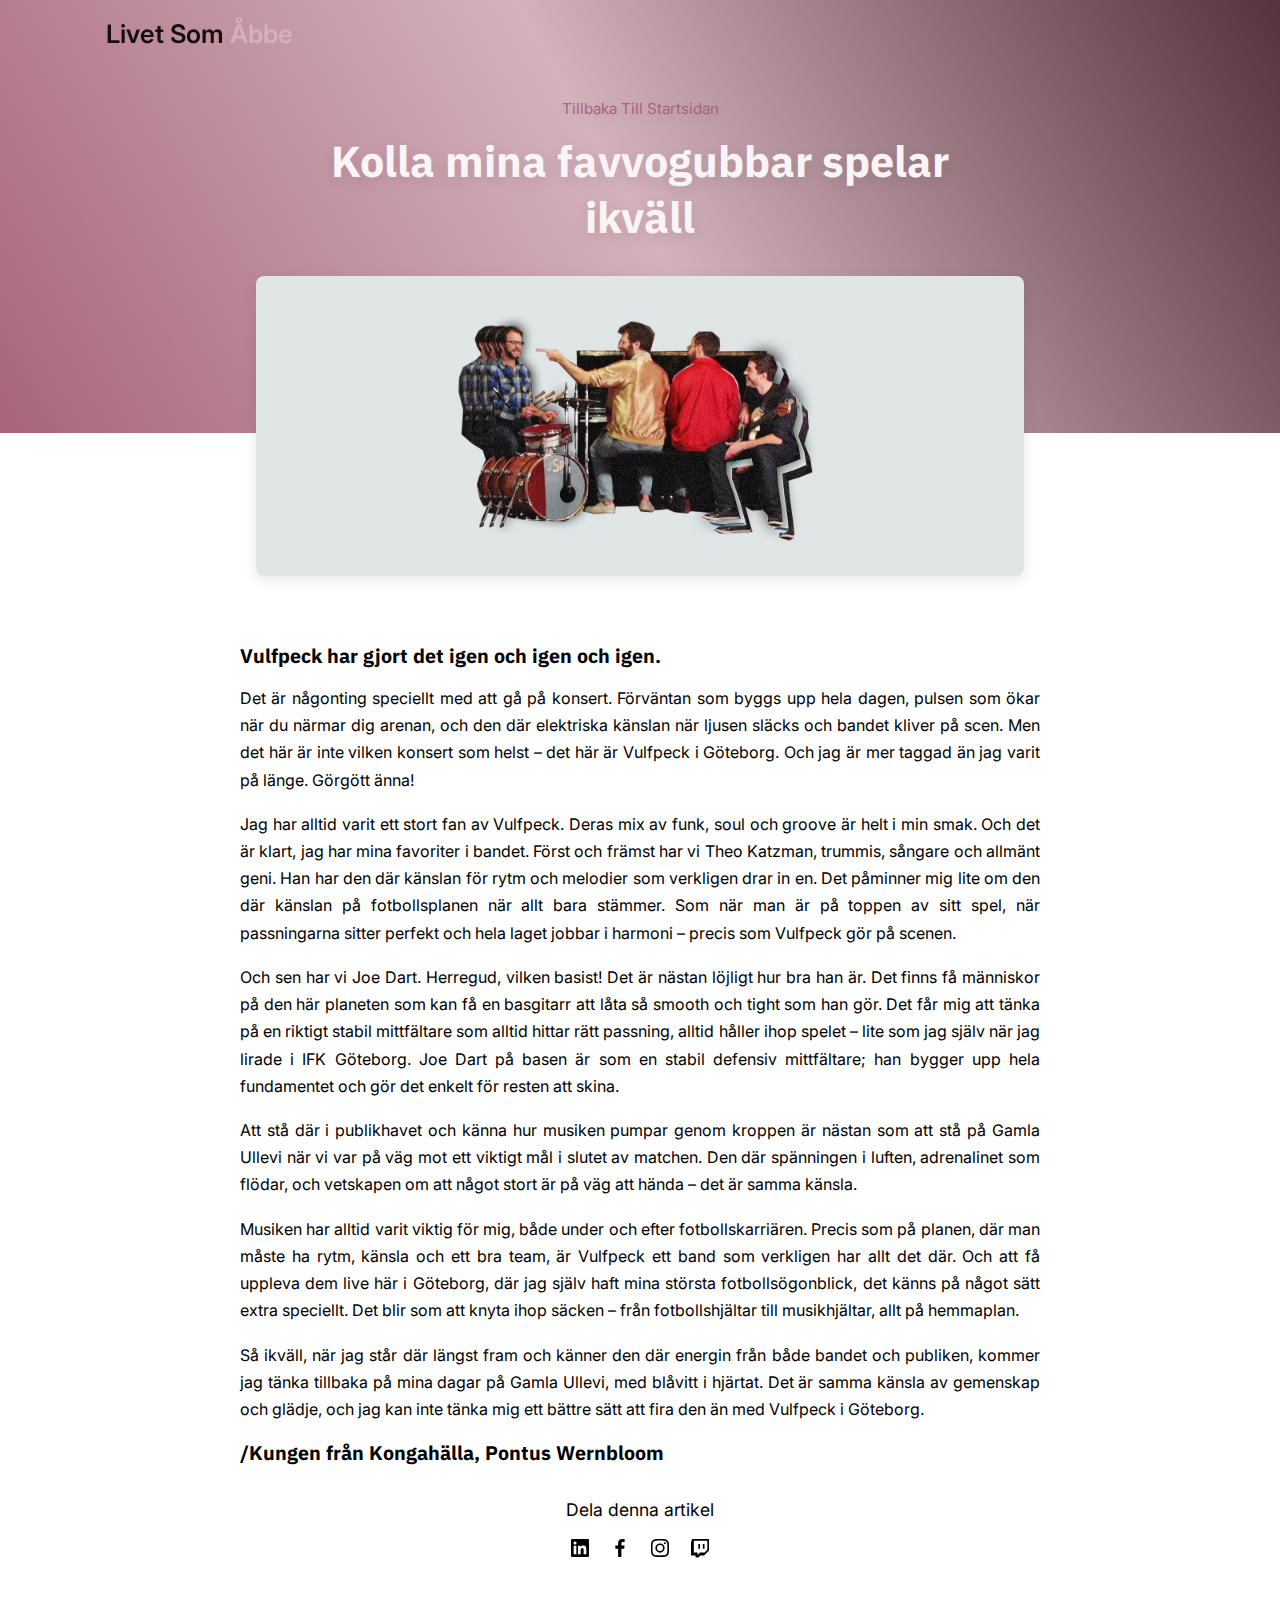
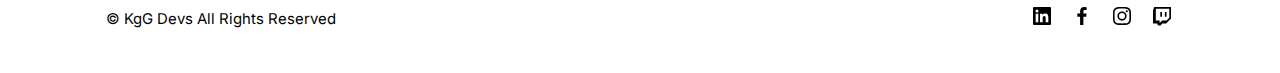
<file: posts/post1.html>
<!DOCTYPE html>
<html>
  <head>
    <title>Vulfpeck har gjort det igen och igen och igen.</title>
    <link rel="stylesheet" href="/css/styles.css" />
    <link rel="preconnect" href="https://fonts.googleapis.com" />
    <link rel="preconnect" href="https://fonts.gstatic.com" crossorigin />
    <link
      href="https://fonts.googleapis.com/css2?family=Inter:ital,opsz,wght@0,14..32,100..900;1,14..32,100..900&display=swap"
      rel="stylesheet"
    />
  </head>
  <body>
    <header>
      <!-- Navigering -->
      <div class="nav container">
        <!-- Logga  -->
        <a href="/index.html" class="logo">Livet Som <span>Åbbe</span></a>
      </div>
    </header>

    <!-- Inläggets innehåll -->
    <section class="post-header">
      <div class="header-content post-container">
        <!-- Tillbaka till startsidan-->
        <a href="/index.html" class="back-home">Tillbaka Till Startsidan</a>
        <!--Titel-->
        <h2 class="header-title">Kolla mina favvogubbar spelar ikväll</h2>
        <!-- inläggets bild -->
        <img src="/Images/Vulfpeck.jpg" alt="Vulfpeck" class="header-img" />
      </div>
    </section>

    <!-- Inlägg -->
    <section class="post-content post-container">
      <h2 class="sub-heading">
        Vulfpeck har gjort det igen och igen och igen.
      </h2>
      <p class="post-text">
        Det är någonting speciellt med att gå på konsert. Förväntan som byggs
        upp hela dagen, pulsen som ökar när du närmar dig arenan, och den där
        elektriska känslan när ljusen släcks och bandet kliver på scen. Men det
        här är inte vilken konsert som helst – det här är Vulfpeck i Göteborg.
        Och jag är mer taggad än jag varit på länge. Görgött änna!
      </p>
      <p class="post-text">
        Jag har alltid varit ett stort fan av Vulfpeck. Deras mix av funk, soul
        och groove är helt i min smak. Och det är klart, jag har mina favoriter
        i bandet. Först och främst har vi Theo Katzman, trummis, sångare och
        allmänt geni. Han har den där känslan för rytm och melodier som
        verkligen drar in en. Det påminner mig lite om den där känslan på
        fotbollsplanen när allt bara stämmer. Som när man är på toppen av sitt
        spel, när passningarna sitter perfekt och hela laget jobbar i harmoni –
        precis som Vulfpeck gör på scenen.
      </p>
      <p class="post-text">
        Och sen har vi Joe Dart. Herregud, vilken basist! Det är nästan löjligt
        hur bra han är. Det finns få människor på den här planeten som kan få en
        basgitarr att låta så smooth och tight som han gör. Det får mig att
        tänka på en riktigt stabil mittfältare som alltid hittar rätt passning,
        alltid håller ihop spelet – lite som jag själv när jag lirade i IFK
        Göteborg. Joe Dart på basen är som en stabil defensiv mittfältare; han
        bygger upp hela fundamentet och gör det enkelt för resten att skina.
      </p>
      <p class="post-text">
        Att stå där i publikhavet och känna hur musiken pumpar genom kroppen är
        nästan som att stå på Gamla Ullevi när vi var på väg mot ett viktigt mål
        i slutet av matchen. Den där spänningen i luften, adrenalinet som
        flödar, och vetskapen om att något stort är på väg att hända – det är
        samma känsla.
      </p>
      <p class="post-text">
        Musiken har alltid varit viktig för mig, både under och efter
        fotbollskarriären. Precis som på planen, där man måste ha rytm, känsla
        och ett bra team, är Vulfpeck ett band som verkligen har allt det där.
        Och att få uppleva dem live här i Göteborg, där jag själv haft mina
        största fotbollsögonblick, det känns på något sätt extra speciellt. Det
        blir som att knyta ihop säcken – från fotbollshjältar till musikhjältar,
        allt på hemmaplan.
      </p>
      <p class="post-text">
        Så ikväll, när jag står där längst fram och känner den där energin från
        både bandet och publiken, kommer jag tänka tillbaka på mina dagar på
        Gamla Ullevi, med blåvitt i hjärtat. Det är samma känsla av gemenskap
        och glädje, och jag kan inte tänka mig ett bättre sätt att fira den än
        med Vulfpeck i Göteborg.
      </p>
      <h2 class="sub-heading">/Kungen från Kongahälla, Pontus Wernbloom</h2>
    </section>
    <!-- Dela   -->
    <div class="share post-container">
      <span class="share-title">Dela denna artikel</span>
      <div class="social">
        <a href="https://www.linkedin.com/in/jonathan-%C3%A5berg-a81513211/"
          ><i class="box"
            ><img src="/Images/Ikoner/bxl-linkedin-square.svg" alt="LinkedIn"
          /></i>
        </a>
        <a href="#">
          <i class="box"
            ><img src="/Images/Ikoner/bxl-facebook.svg" alt="Facebook"
          /></i>
        </a>
        <a href="#">
          <i class="box"
            ><img src="/Images/Ikoner/bxl-instagram.svg" alt="Instagram"
          /></i>
        </a>
        <a href="https://twitch.tv/jonthe1997">
          <i class="box"
            ><img src="/Images/Ikoner/bxl-twitch.svg" alt="Twitch"
          /></i>
        </a>
      </div>
    </div>
    <!-- Footer -->
    <div class="footer container">
      <p>&#169; KgG Devs All Rights Reserved</p>
      <div class="social">
        <a href="https://www.linkedin.com/in/jonathan-%C3%A5berg-a81513211/"
          ><i class="box"
            ><img src="/Images/Ikoner/bxl-linkedin-square.svg" alt="LinkedIn"
          /></i>
        </a>
        <a href="#">
          <i class="box"
            ><img src="/Images/Ikoner/bxl-facebook.svg" alt="Facebook"
          /></i>
        </a>
        <a href="#">
          <i class="box"
            ><img src="/Images/Ikoner/bxl-instagram.svg" alt="Instagram"
          /></i>
        </a>
        <a href="https://twitch.tv/jonthe1997">
          <i class="box"
            ><img src="/Images/Ikoner/bxl-twitch.svg" alt="Twitch"
          /></i>
        </a>
      </div>
    </div>

    <script src="/javascript/main.js"></script>
  </body>
</html>
</file>
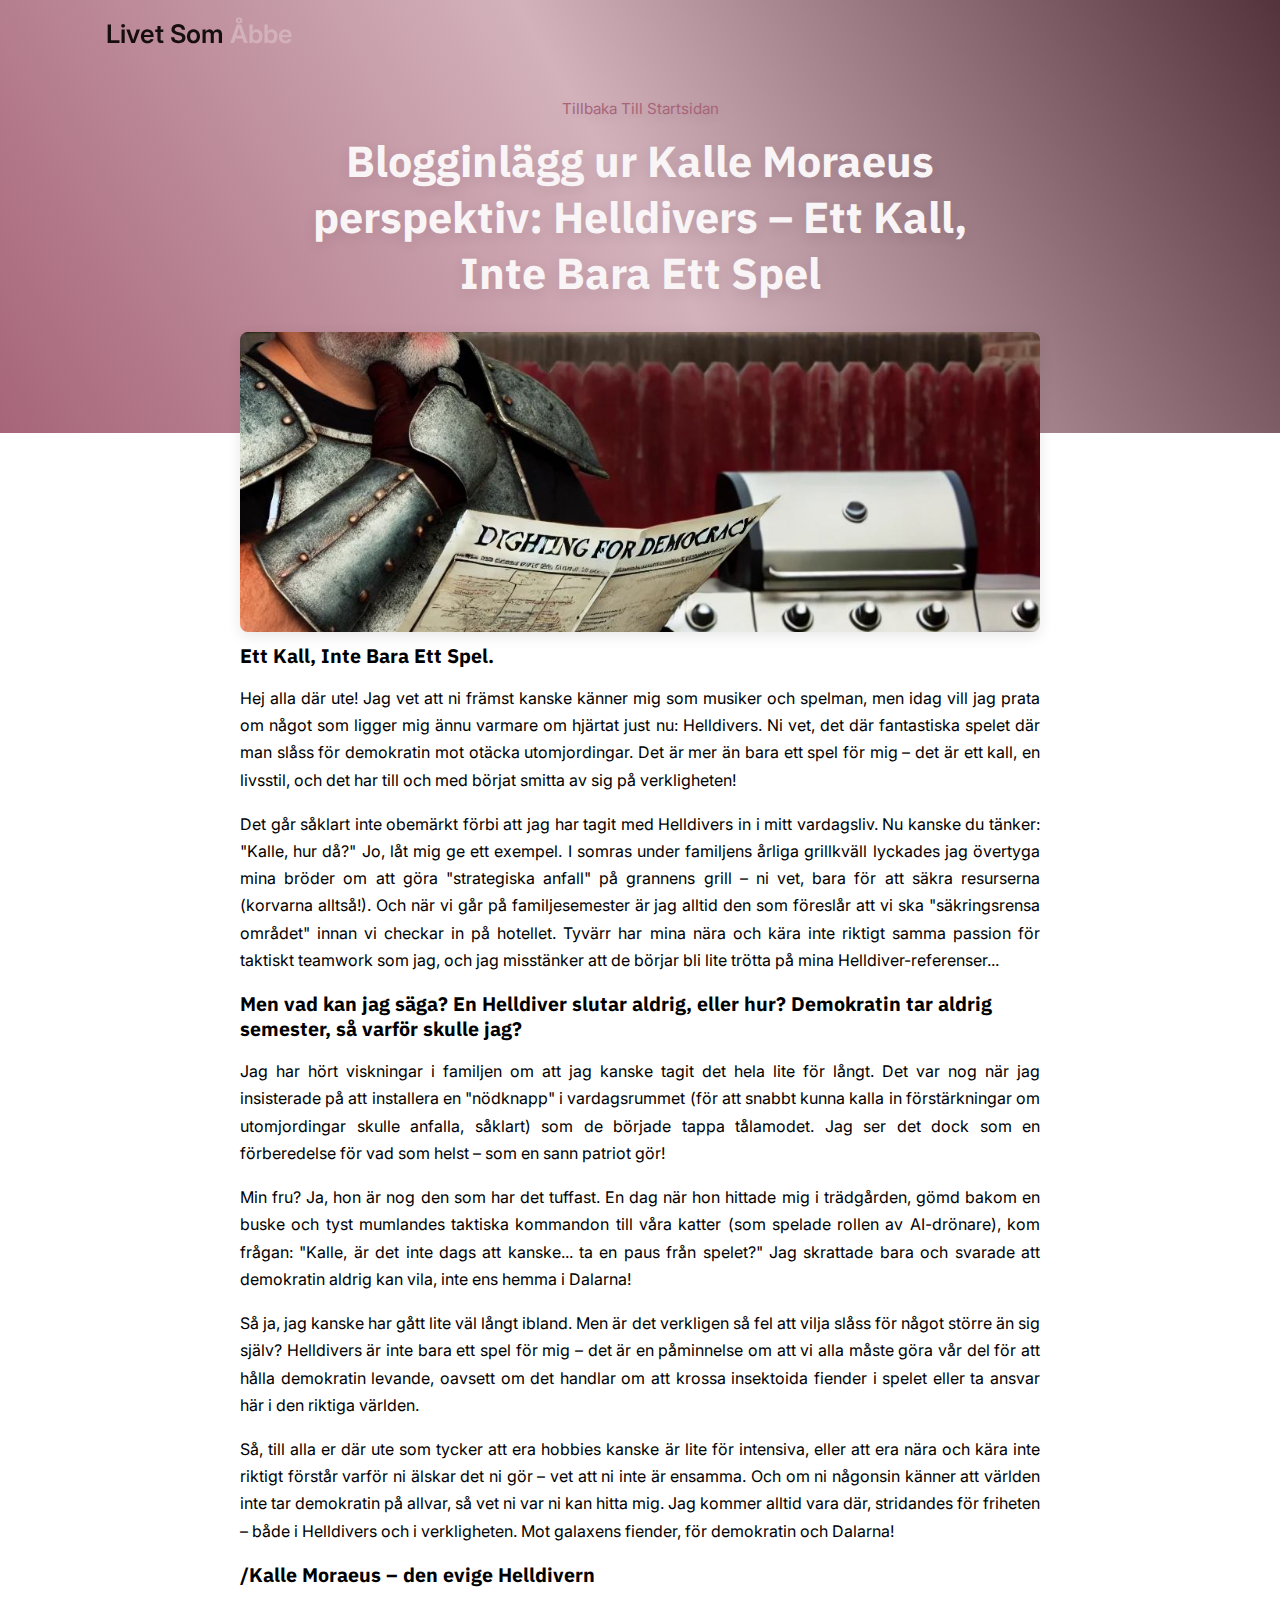
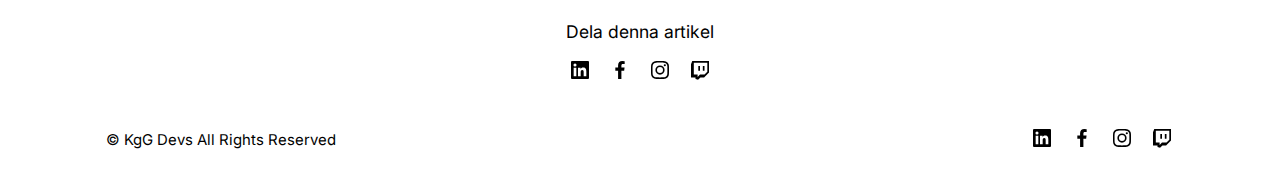
<file: posts/post2.html>
<!DOCTYPE html>
<html>
  <head>
    <title>Helldivers – Ett Kall, Inte Bara Ett Spel</title>
    <link rel="stylesheet" href="/css/styles.css" />
    <link rel="preconnect" href="https://fonts.googleapis.com" />
    <link rel="preconnect" href="https://fonts.gstatic.com" crossorigin />
    <link
      href="https://fonts.googleapis.com/css2?family=Inter:ital,opsz,wght@0,14..32,100..900;1,14..32,100..900&display=swap"
      rel="stylesheet"
    />
  </head>
  <body>
    <header>
      <!-- Navigering -->
      <div class="nav container">
        <!-- Logga  -->
        <a href="/index.html" class="logo">Livet Som <span>Åbbe</span></a>
      </div>
    </header>

    <!-- Inläggets innehåll -->
    <section class="post-header">
      <div class="header-content post-container">
        <!-- Tillbaka till startsidan-->
        <a href="/index.html" class="back-home">Tillbaka Till Startsidan</a>
        <!--Titel-->
        <h2 class="header-title">
          Blogginlägg ur Kalle Moraeus perspektiv: Helldivers – Ett Kall, Inte
          Bara Ett Spel
        </h2>
        <!-- inläggets bild -->
        <img
          src="/Images/Kalle_moraeus_grill.jpg"
          alt="Kalle Moraeus"
          class="header-img"
        />
      </div>
    </section>

    <!-- Inlägg -->
    <section class="post-content post-container">
      <h2 class="sub-heading">Ett Kall, Inte Bara Ett Spel.</h2>
      <p class="post-text">
        Hej alla där ute! Jag vet att ni främst kanske känner mig som musiker
        och spelman, men idag vill jag prata om något som ligger mig ännu
        varmare om hjärtat just nu: Helldivers. Ni vet, det där fantastiska
        spelet där man slåss för demokratin mot otäcka utomjordingar. Det är mer
        än bara ett spel för mig – det är ett kall, en livsstil, och det har
        till och med börjat smitta av sig på verkligheten!
      </p>
      <p class="post-text">
        Det går såklart inte obemärkt förbi att jag har tagit med Helldivers in
        i mitt vardagsliv. Nu kanske du tänker: "Kalle, hur då?" Jo, låt mig ge
        ett exempel. I somras under familjens årliga grillkväll lyckades jag
        övertyga mina bröder om att göra "strategiska anfall" på grannens grill
        – ni vet, bara för att säkra resurserna (korvarna alltså!). Och när vi
        går på familjesemester är jag alltid den som föreslår att vi ska
        "säkringsrensa området" innan vi checkar in på hotellet. Tyvärr har mina
        nära och kära inte riktigt samma passion för taktiskt teamwork som jag,
        och jag misstänker att de börjar bli lite trötta på mina
        Helldiver-referenser...
      </p>
      <h2 class="sub-heading">
        Men vad kan jag säga? En Helldiver slutar aldrig, eller hur? Demokratin
        tar aldrig semester, så varför skulle jag?
      </h2>
      <p class="post-text">
        Jag har hört viskningar i familjen om att jag kanske tagit det hela lite
        för långt. Det var nog när jag insisterade på att installera en
        "nödknapp" i vardagsrummet (för att snabbt kunna kalla in förstärkningar
        om utomjordingar skulle anfalla, såklart) som de började tappa
        tålamodet. Jag ser det dock som en förberedelse för vad som helst – som
        en sann patriot gör!
      </p>
      <p class="post-text">
        Min fru? Ja, hon är nog den som har det tuffast. En dag när hon hittade
        mig i trädgården, gömd bakom en buske och tyst mumlandes taktiska
        kommandon till våra katter (som spelade rollen av AI-drönare), kom
        frågan: "Kalle, är det inte dags att kanske... ta en paus från spelet?"
        Jag skrattade bara och svarade att demokratin aldrig kan vila, inte ens
        hemma i Dalarna!
      </p>
      <p class="post-text">
        Så ja, jag kanske har gått lite väl långt ibland. Men är det verkligen
        så fel att vilja slåss för något större än sig själv? Helldivers är inte
        bara ett spel för mig – det är en påminnelse om att vi alla måste göra
        vår del för att hålla demokratin levande, oavsett om det handlar om att
        krossa insektoida fiender i spelet eller ta ansvar här i den riktiga
        världen.
      </p>
      <p class="post-text">
        Så, till alla er där ute som tycker att era hobbies kanske är lite för
        intensiva, eller att era nära och kära inte riktigt förstår varför ni
        älskar det ni gör – vet att ni inte är ensamma. Och om ni någonsin
        känner att världen inte tar demokratin på allvar, så vet ni var ni kan
        hitta mig. Jag kommer alltid vara där, stridandes för friheten – både i
        Helldivers och i verkligheten. Mot galaxens fiender, för demokratin och
        Dalarna!
      </p>
      <h2 class="sub-heading">/Kalle Moraeus – den evige Helldivern</h2>
    </section>
    <!-- Dela   -->
    <div class="share post-container">
      <span class="share-title">Dela denna artikel</span>
      <div class="social">
        <a href="https://www.linkedin.com/in/jonathan-%C3%A5berg-a81513211/"
          ><i class="box"
            ><img src="/Images/Ikoner/bxl-linkedin-square.svg" alt="LinkedIn"
          /></i>
        </a>
        <a href="#">
          <i class="box"
            ><img src="/Images/Ikoner/bxl-facebook.svg" alt="Facebook"
          /></i>
        </a>
        <a href="#">
          <i class="box"
            ><img src="/Images/Ikoner/bxl-instagram.svg" alt="Instagram"
          /></i>
        </a>
        <a href="https://twitch.tv/jonthe1997">
          <i class="box"
            ><img src="/Images/Ikoner/bxl-twitch.svg" alt="Twitch"
          /></i>
        </a>
      </div>
    </div>
    <!-- Footer -->
    <div class="footer container">
      <p>&#169; KgG Devs All Rights Reserved</p>
      <div class="social">
        <a href="https://www.linkedin.com/in/jonathan-%C3%A5berg-a81513211/"
          ><i class="box"
            ><img src="/Images/Ikoner/bxl-linkedin-square.svg" alt="LinkedIn"
          /></i>
        </a>
        <a href="#">
          <i class="box"
            ><img src="/Images/Ikoner/bxl-facebook.svg" alt="Facebook"
          /></i>
        </a>
        <a href="#">
          <i class="box"
            ><img src="/Images/Ikoner/bxl-instagram.svg" alt="Instagram"
          /></i>
        </a>
        <a href="https://twitch.tv/jonthe1997">
          <i class="box"
            ><img src="/Images/Ikoner/bxl-twitch.svg" alt="Twitch"
          /></i>
        </a>
      </div>
    </div>

    <script src="/javascript/main.js"></script>
  </body>
</html>
</file>
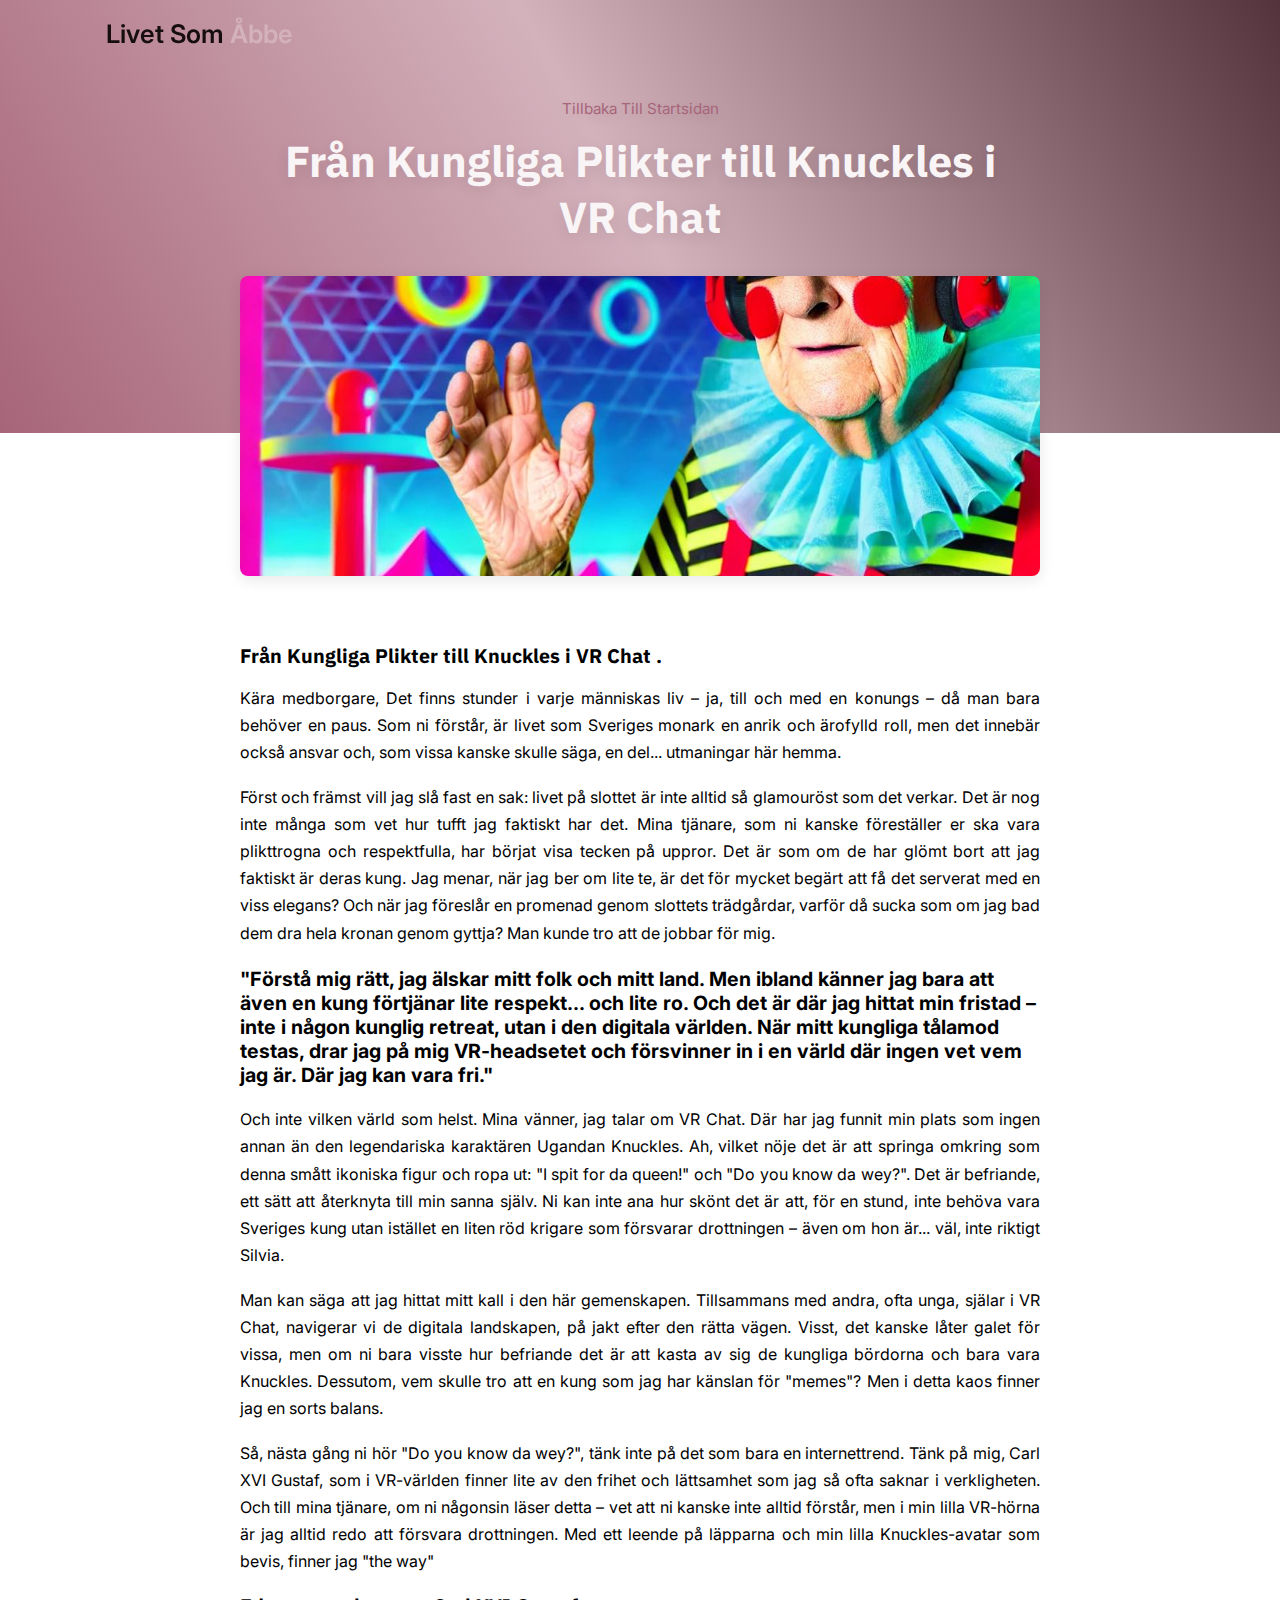
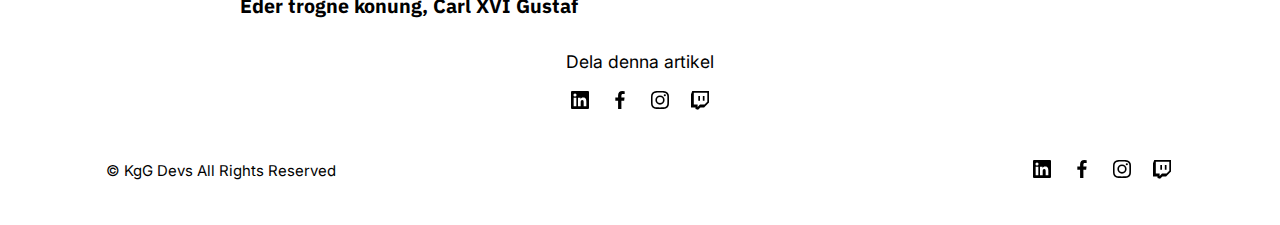
<file: posts/post3.html>
<!DOCTYPE html>
<html>
  <head>
    <title>Från Kungliga Plikter till Knuckles i VR Chat</title>
    <link rel="stylesheet" href="/css/styles.css" />
    <link rel="preconnect" href="https://fonts.googleapis.com" />
    <link rel="preconnect" href="https://fonts.gstatic.com" crossorigin />
    <link
      href="https://fonts.googleapis.com/css2?family=Inter:ital,opsz,wght@0,14..32,100..900;1,14..32,100..900&display=swap"
      rel="stylesheet"
    />
  </head>
  <body>
    <header>
      <!-- Navigering -->
      <div class="nav container">
        <!-- Logga  -->
        <a href="/index.html" class="logo">Livet Som <span>Åbbe</span></a>
      </div>
    </header>

    <!-- Inläggets innehåll -->
    <section class="post-header">
      <div class="header-content post-container">
        <!-- Tillbaka till startsidan-->
        <a href="/index.html" class="back-home">Tillbaka Till Startsidan</a>
        <!--Titel-->
        <h2 class="header-title">
          Från Kungliga Plikter till Knuckles i VR Chat
        </h2>
        <!-- inläggets bild -->
        <img src="/Images/kungen.jpg" alt="Vulfpeck" class="header-img" />
      </div>
    </section>

    <!-- Inlägg -->
    <section class="post-content post-container">
      <h2 class="sub-heading">
        Från Kungliga Plikter till Knuckles i VR Chat .
      </h2>
      <p class="post-text">
        Kära medborgare, Det finns stunder i varje människas liv – ja, till och
        med en konungs – då man bara behöver en paus. Som ni förstår, är livet
        som Sveriges monark en anrik och ärofylld roll, men det innebär också
        ansvar och, som vissa kanske skulle säga, en del... utmaningar här
        hemma.
      </p>
      <p class="post-text">
        Först och främst vill jag slå fast en sak: livet på slottet är inte
        alltid så glamouröst som det verkar. Det är nog inte många som vet hur
        tufft jag faktiskt har det. Mina tjänare, som ni kanske föreställer er
        ska vara plikttrogna och respektfulla, har börjat visa tecken på uppror.
        Det är som om de har glömt bort att jag faktiskt är deras kung. Jag
        menar, när jag ber om lite te, är det för mycket begärt att få det
        serverat med en viss elegans? Och när jag föreslår en promenad genom
        slottets trädgårdar, varför då sucka som om jag bad dem dra hela kronan
        genom gyttja? Man kunde tro att de jobbar för mig.
      </p>
      <p class="sub-heading">
        <strong
          >"Förstå mig rätt, jag älskar mitt folk och mitt land. Men ibland
          känner jag bara att även en kung förtjänar lite respekt... och lite
          ro. Och det är där jag hittat min fristad – inte i någon kunglig
          retreat, utan i den digitala världen. När mitt kungliga tålamod
          testas, drar jag på mig VR-headsetet och försvinner in i en värld där
          ingen vet vem jag är. Där jag kan vara fri."</strong
        >
      </p>
      <p class="post-text">
        Och inte vilken värld som helst. Mina vänner, jag talar om VR Chat. Där
        har jag funnit min plats som ingen annan än den legendariska karaktären
        Ugandan Knuckles. Ah, vilket nöje det är att springa omkring som denna
        smått ikoniska figur och ropa ut: "I spit for da queen!" och "Do you
        know da wey?". Det är befriande, ett sätt att återknyta till min sanna
        själv. Ni kan inte ana hur skönt det är att, för en stund, inte behöva
        vara Sveriges kung utan istället en liten röd krigare som försvarar
        drottningen – även om hon är... väl, inte riktigt Silvia.
      </p>
      <p class="post-text">
        Man kan säga att jag hittat mitt kall i den här gemenskapen. Tillsammans
        med andra, ofta unga, själar i VR Chat, navigerar vi de digitala
        landskapen, på jakt efter den rätta vägen. Visst, det kanske låter galet
        för vissa, men om ni bara visste hur befriande det är att kasta av sig
        de kungliga bördorna och bara vara Knuckles. Dessutom, vem skulle tro
        att en kung som jag har känslan för "memes"? Men i detta kaos finner jag
        en sorts balans.
      </p>
      <p class="post-text">
        Så, nästa gång ni hör "Do you know da wey?", tänk inte på det som bara
        en internettrend. Tänk på mig, Carl XVI Gustaf, som i VR-världen finner
        lite av den frihet och lättsamhet som jag så ofta saknar i verkligheten.
        Och till mina tjänare, om ni någonsin läser detta – vet att ni kanske
        inte alltid förstår, men i min lilla VR-hörna är jag alltid redo att
        försvara drottningen. Med ett leende på läpparna och min lilla
        Knuckles-avatar som bevis, finner jag "the way"
      </p>
      <h2 class="sub-heading">Eder trogne konung, Carl XVI Gustaf</h2>
    </section>
    <!-- Dela   -->
    <div class="share post-container">
      <span class="share-title">Dela denna artikel</span>
      <div class="social">
        <a href="https://www.linkedin.com/in/jonathan-%C3%A5berg-a81513211/"
          ><i class="box"
            ><img src="/Images/Ikoner/bxl-linkedin-square.svg" alt="LinkedIn"
          /></i>
        </a>
        <a href="#">
          <i class="box"
            ><img src="/Images/Ikoner/bxl-facebook.svg" alt="Facebook"
          /></i>
        </a>
        <a href="#">
          <i class="box"
            ><img src="/Images/Ikoner/bxl-instagram.svg" alt="Instagram"
          /></i>
        </a>
        <a href="https://twitch.tv/jonthe1997">
          <i class="box"
            ><img src="/Images/Ikoner/bxl-twitch.svg" alt="Twitch"
          /></i>
        </a>
      </div>
    </div>
    <!-- Footer -->
    <div class="footer container">
      <p>&#169; KgG Devs All Rights Reserved</p>
      <div class="social">
        <a href="https://www.linkedin.com/in/jonathan-%C3%A5berg-a81513211/"
          ><i class="box"
            ><img src="/Images/Ikoner/bxl-linkedin-square.svg" alt="LinkedIn"
          /></i>
        </a>
        <a href="#">
          <i class="box"
            ><img src="/Images/Ikoner/bxl-facebook.svg" alt="Facebook"
          /></i>
        </a>
        <a href="#">
          <i class="box"
            ><img src="/Images/Ikoner/bxl-instagram.svg" alt="Instagram"
          /></i>
        </a>
        <a href="https://twitch.tv/jonthe1997">
          <i class="box"
            ><img src="/Images/Ikoner/bxl-twitch.svg" alt="Twitch"
          /></i>
        </a>
      </div>
    </div>

    <script src="/javascript/main.js"></script>
  </body>
</html>
</file>
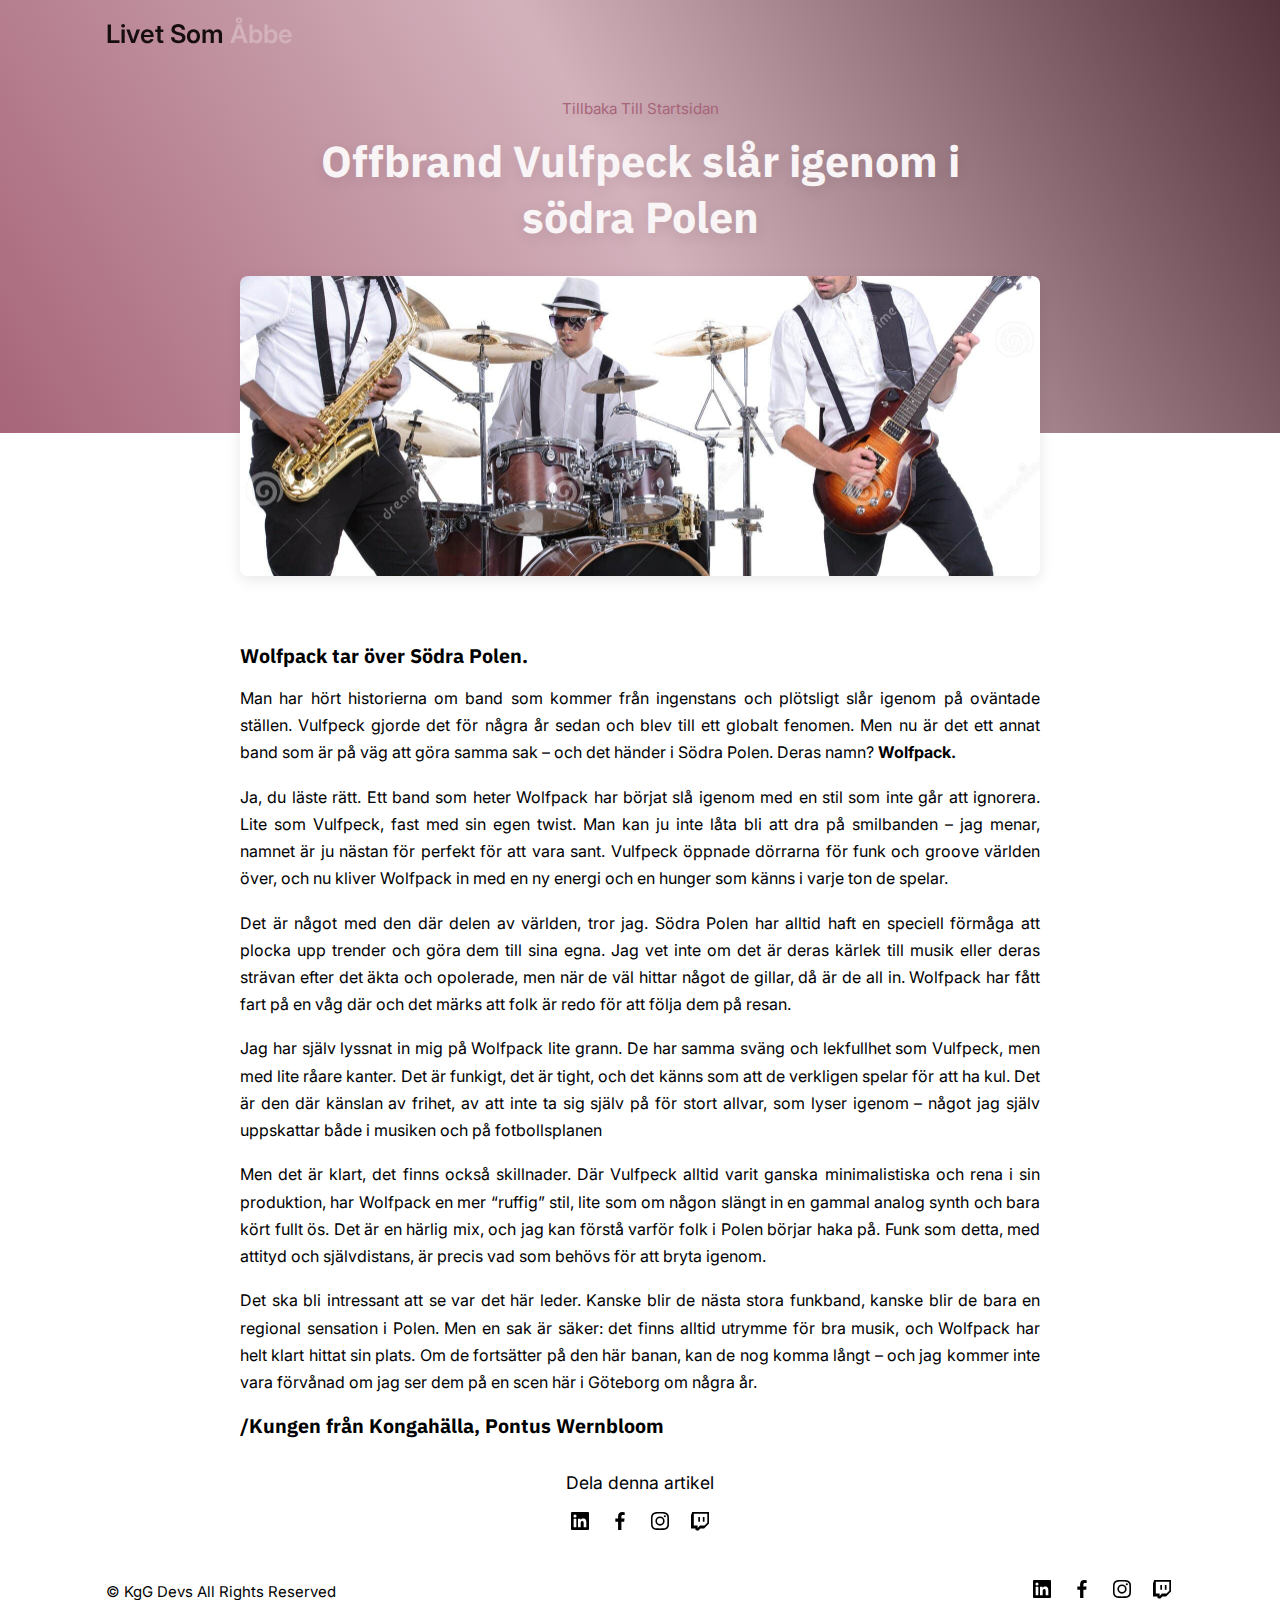
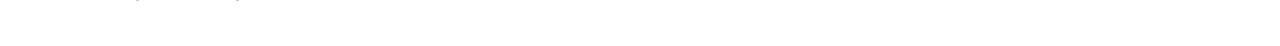
<file: posts/post4.html>
<!DOCTYPE html>
<html>
  <head>
    <title>Offbrand Vulfpeck slår igenom i södra Polen</title>
    <link rel="stylesheet" href="/css/styles.css" />
    <link rel="preconnect" href="https://fonts.googleapis.com" />
    <link rel="preconnect" href="https://fonts.gstatic.com" crossorigin />
    <link
      href="https://fonts.googleapis.com/css2?family=Inter:ital,opsz,wght@0,14..32,100..900;1,14..32,100..900&display=swap"
      rel="stylesheet"
    />
  </head>
  <body>
    <header>
      <!-- Navigering -->
      <div class="nav container">
        <!-- Logga  -->
        <a href="/index.html" class="logo">Livet Som <span>Åbbe</span></a>
      </div>
    </header>

    <!-- Inläggets innehåll -->
    <section class="post-header">
      <div class="header-content post-container">
        <!-- Tillbaka till startsidan-->
        <a href="/index.html" class="back-home">Tillbaka Till Startsidan</a>
        <!--Titel-->
        <h2 class="header-title">
          Offbrand Vulfpeck slår igenom i södra Polen
        </h2>
        <!-- inläggets bild -->
        <img
          src="/Images/music-band-musicians.jpg"
          alt="Vulfpeck"
          class="header-img"
        />
      </div>
    </section>

    <!-- Inlägg -->
    <section class="post-content post-container">
      <h2 class="sub-heading">Wolfpack tar över Södra Polen.</h2>
      <p class="post-text">
        Man har hört historierna om band som kommer från ingenstans och
        plötsligt slår igenom på oväntade ställen. Vulfpeck gjorde det för några
        år sedan och blev till ett globalt fenomen. Men nu är det ett annat band
        som är på väg att göra samma sak – och det händer i Södra Polen. Deras
        namn? <strong>Wolfpack.</strong>
      </p>
      <p class="post-text">
        Ja, du läste rätt. Ett band som heter Wolfpack har börjat slå igenom med
        en stil som inte går att ignorera. Lite som Vulfpeck, fast med sin egen
        twist. Man kan ju inte låta bli att dra på smilbanden – jag menar,
        namnet är ju nästan för perfekt för att vara sant. Vulfpeck öppnade
        dörrarna för funk och groove världen över, och nu kliver Wolfpack in med
        en ny energi och en hunger som känns i varje ton de spelar.
      </p>

      <p class="post-text">
        Det är något med den där delen av världen, tror jag. Södra Polen har
        alltid haft en speciell förmåga att plocka upp trender och göra dem till
        sina egna. Jag vet inte om det är deras kärlek till musik eller deras
        strävan efter det äkta och opolerade, men när de väl hittar något de
        gillar, då är de all in. Wolfpack har fått fart på en våg där och det
        märks att folk är redo för att följa dem på resan.
      </p>
      <p class="post-text">
        Jag har själv lyssnat in mig på Wolfpack lite grann. De har samma sväng
        och lekfullhet som Vulfpeck, men med lite råare kanter. Det är funkigt,
        det är tight, och det känns som att de verkligen spelar för att ha kul.
        Det är den där känslan av frihet, av att inte ta sig själv på för stort
        allvar, som lyser igenom – något jag själv uppskattar både i musiken och
        på fotbollsplanen
      </p>
      <p class="post-text">
        Men det är klart, det finns också skillnader. Där Vulfpeck alltid varit
        ganska minimalistiska och rena i sin produktion, har Wolfpack en mer
        “ruffig” stil, lite som om någon slängt in en gammal analog synth och
        bara kört fullt ös. Det är en härlig mix, och jag kan förstå varför folk
        i Polen börjar haka på. Funk som detta, med attityd och självdistans, är
        precis vad som behövs för att bryta igenom.
      </p>
      <p class="post-text">
        Det ska bli intressant att se var det här leder. Kanske blir de nästa
        stora funkband, kanske blir de bara en regional sensation i Polen. Men
        en sak är säker: det finns alltid utrymme för bra musik, och Wolfpack
        har helt klart hittat sin plats. Om de fortsätter på den här banan, kan
        de nog komma långt – och jag kommer inte vara förvånad om jag ser dem på
        en scen här i Göteborg om några år.
      </p>

      <h2 class="sub-heading">/Kungen från Kongahälla, Pontus Wernbloom</h2>
    </section>
    <!-- Dela   -->
    <div class="share post-container">
      <span class="share-title">Dela denna artikel</span>
      <div class="social">
        <a href="https://www.linkedin.com/in/jonathan-%C3%A5berg-a81513211/"
          ><i class="box"
            ><img src="/Images/Ikoner/bxl-linkedin-square.svg" alt="LinkedIn"
          /></i>
        </a>
        <a href="#">
          <i class="box"
            ><img src="/Images/Ikoner/bxl-facebook.svg" alt="Facebook"
          /></i>
        </a>
        <a href="#">
          <i class="box"
            ><img src="/Images/Ikoner/bxl-instagram.svg" alt="Instagram"
          /></i>
        </a>
        <a href="https://twitch.tv/jonthe1997">
          <i class="box"
            ><img src="/Images/Ikoner/bxl-twitch.svg" alt="Twitch"
          /></i>
        </a>
      </div>
    </div>
    <!-- Footer -->
    <div class="footer container">
      <p>&#169; KgG Devs All Rights Reserved</p>
      <div class="social">
        <a href="https://www.linkedin.com/in/jonathan-%C3%A5berg-a81513211/"
          ><i class="box"
            ><img src="/Images/Ikoner/bxl-linkedin-square.svg" alt="LinkedIn"
          /></i>
        </a>
        <a href="#">
          <i class="box"
            ><img src="/Images/Ikoner/bxl-facebook.svg" alt="Facebook"
          /></i>
        </a>
        <a href="#">
          <i class="box"
            ><img src="/Images/Ikoner/bxl-instagram.svg" alt="Instagram"
          /></i>
        </a>
        <a href="https://twitch.tv/jonthe1997">
          <i class="box"
            ><img src="/Images/Ikoner/bxl-twitch.svg" alt="Twitch"
          /></i>
        </a>
      </div>
    </div>

    <script src="/javascript/main.js"></script>
  </body>
</html>
</file>
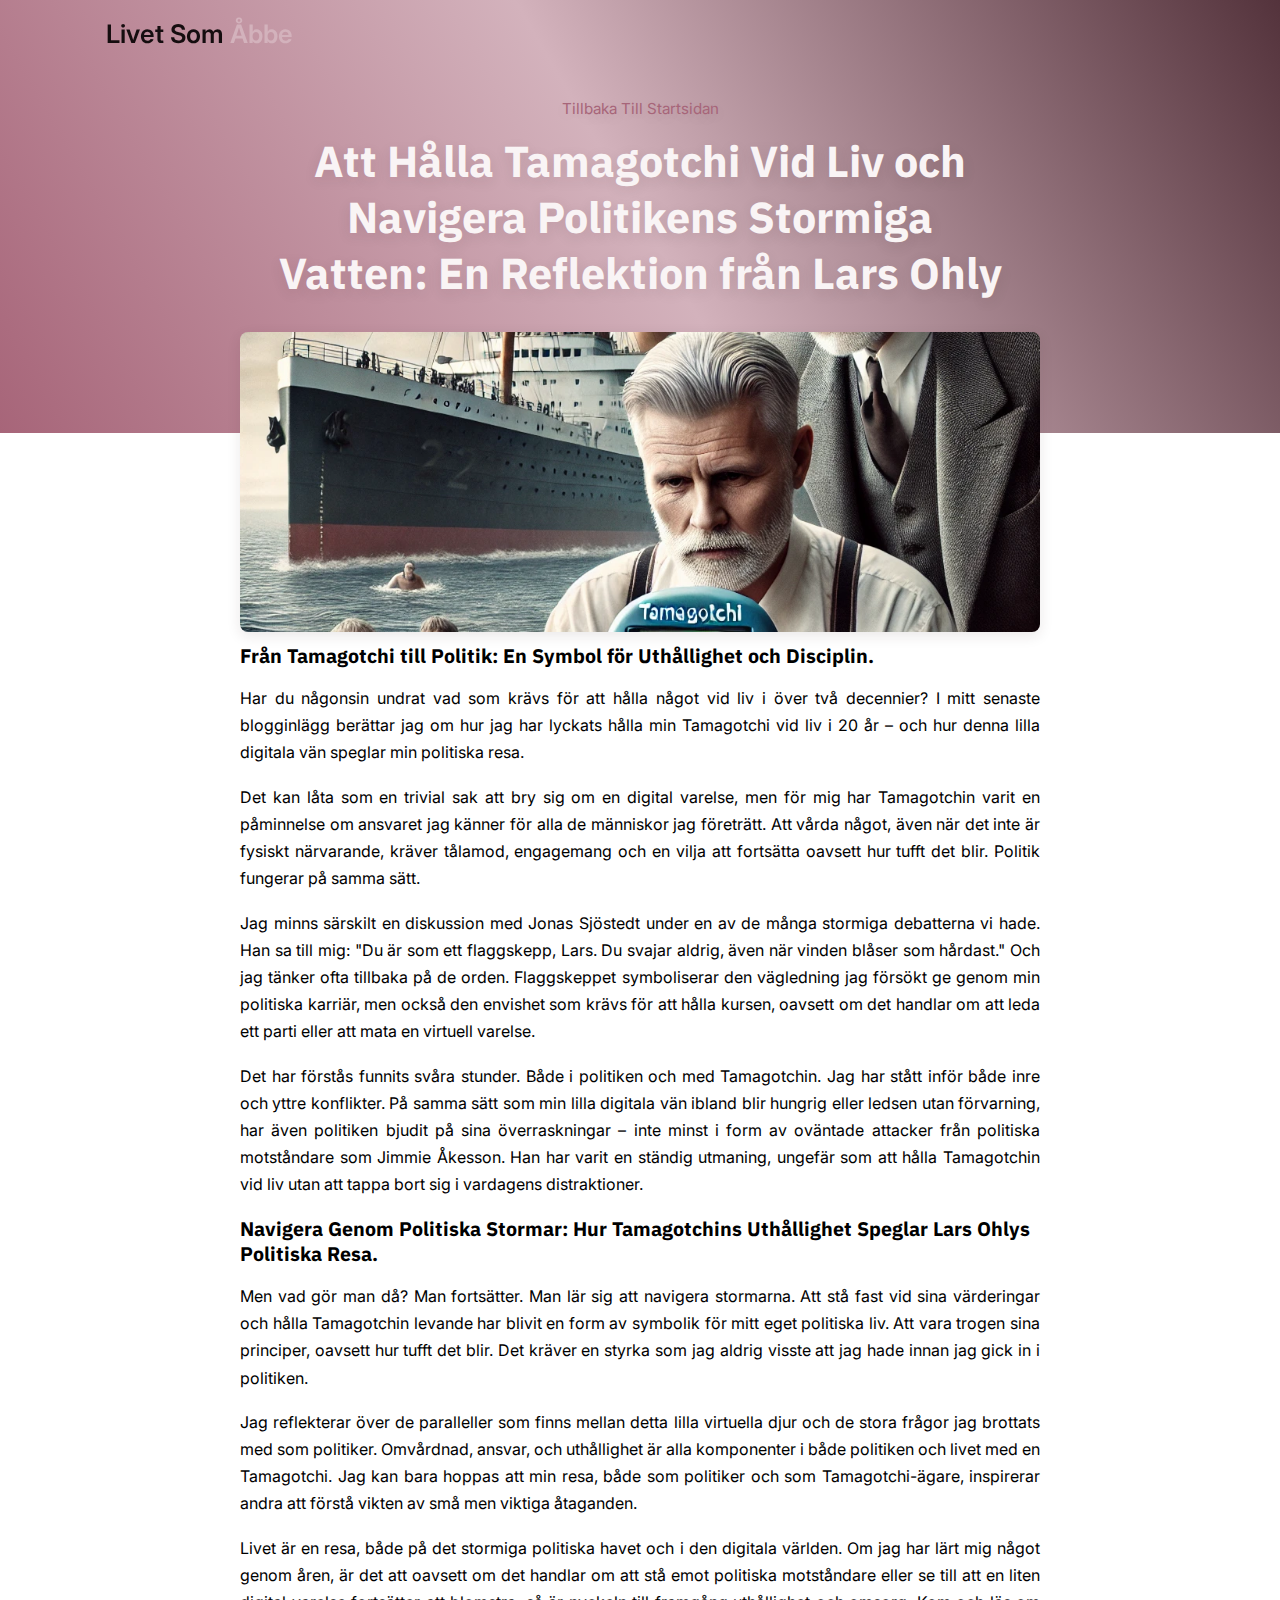
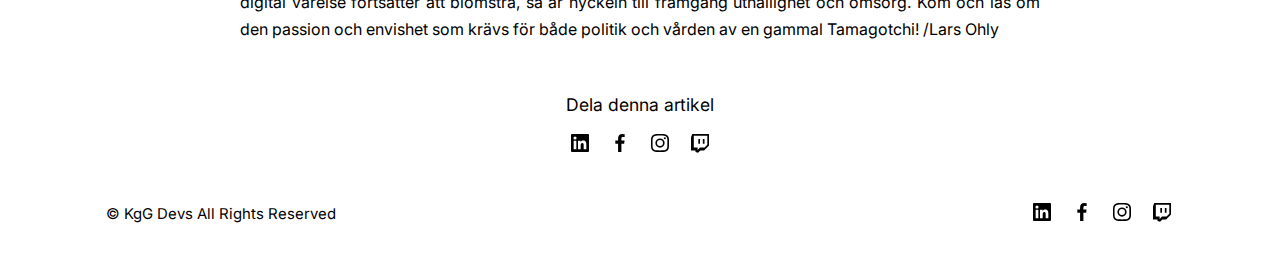
<file: posts/post5.html>
<!DOCTYPE html>
<html>
  <head>
    <title>
      Att Hålla Tamagotchi Vid Liv och Navigera Politikens Stormiga Vatten: En
      Reflektion från Lars Ohly
    </title>
    <link rel="stylesheet" href="/css/styles.css" />
    <link rel="preconnect" href="https://fonts.googleapis.com" />
    <link rel="preconnect" href="https://fonts.gstatic.com" crossorigin />
    <link
      href="https://fonts.googleapis.com/css2?family=Inter:ital,opsz,wght@0,14..32,100..900;1,14..32,100..900&display=swap"
      rel="stylesheet"
    />
  </head>
  <body>
    <header>
      <!-- Navigering -->
      <div class="nav container">
        <!-- Logga  -->
        <a href="/index.html" class="logo">Livet Som <span>Åbbe</span></a>
      </div>
    </header>

    <!-- Inläggets innehåll -->
    <section class="post-header">
      <div class="header-content post-container">
        <!-- Tillbaka till startsidan-->
        <a href="/index.html" class="back-home">Tillbaka Till Startsidan</a>
        <!--Titel-->
        <h2 class="header-title">
          Att Hålla Tamagotchi Vid Liv och Navigera Politikens Stormiga Vatten:
          En Reflektion från Lars Ohly
        </h2>
        <!-- inläggets bild -->
        <img
          src="/Images/Tamagotchi_ohly.jpg"
          alt="Vulfpeck"
          class="header-img"
        />
      </div>
    </section>

    <!-- Inlägg -->
    <section class="post-content post-container">
      <h2 class="sub-heading">
        Från Tamagotchi till Politik: En Symbol för Uthållighet och Disciplin.
      </h2>
      <p class="post-text">
        Har du någonsin undrat vad som krävs för att hålla något vid liv i över
        två decennier? I mitt senaste blogginlägg berättar jag om hur jag har
        lyckats hålla min Tamagotchi vid liv i 20 år – och hur denna lilla
        digitala vän speglar min politiska resa.
      </p>
      <p class="post-text">
        Det kan låta som en trivial sak att bry sig om en digital varelse, men
        för mig har Tamagotchin varit en påminnelse om ansvaret jag känner för
        alla de människor jag företrätt. Att vårda något, även när det inte är
        fysiskt närvarande, kräver tålamod, engagemang och en vilja att
        fortsätta oavsett hur tufft det blir. Politik fungerar på samma sätt.
      </p>
      <p class="post-text">
        Jag minns särskilt en diskussion med Jonas Sjöstedt under en av de många
        stormiga debatterna vi hade. Han sa till mig: "Du är som ett flaggskepp,
        Lars. Du svajar aldrig, även när vinden blåser som hårdast." Och jag
        tänker ofta tillbaka på de orden. Flaggskeppet symboliserar den
        vägledning jag försökt ge genom min politiska karriär, men också den
        envishet som krävs för att hålla kursen, oavsett om det handlar om att
        leda ett parti eller att mata en virtuell varelse.
      </p>
      <p class="post-text">
        Det har förstås funnits svåra stunder. Både i politiken och med
        Tamagotchin. Jag har stått inför både inre och yttre konflikter. På
        samma sätt som min lilla digitala vän ibland blir hungrig eller ledsen
        utan förvarning, har även politiken bjudit på sina överraskningar – inte
        minst i form av oväntade attacker från politiska motståndare som Jimmie
        Åkesson. Han har varit en ständig utmaning, ungefär som att hålla
        Tamagotchin vid liv utan att tappa bort sig i vardagens distraktioner.
      </p>
      <h2 class="sub-heading">
        Navigera Genom Politiska Stormar: Hur Tamagotchins Uthållighet Speglar
        Lars Ohlys Politiska Resa.
      </h2>
      <p class="post-text">
        Men vad gör man då? Man fortsätter. Man lär sig att navigera stormarna.
        Att stå fast vid sina värderingar och hålla Tamagotchin levande har
        blivit en form av symbolik för mitt eget politiska liv. Att vara trogen
        sina principer, oavsett hur tufft det blir. Det kräver en styrka som jag
        aldrig visste att jag hade innan jag gick in i politiken.
      </p>
      <p class="post-text">
        Jag reflekterar över de paralleller som finns mellan detta lilla
        virtuella djur och de stora frågor jag brottats med som politiker.
        Omvårdnad, ansvar, och uthållighet är alla komponenter i både politiken
        och livet med en Tamagotchi. Jag kan bara hoppas att min resa, både som
        politiker och som Tamagotchi-ägare, inspirerar andra att förstå vikten
        av små men viktiga åtaganden.
      </p>
      <p class="post-text">
        Livet är en resa, både på det stormiga politiska havet och i den
        digitala världen. Om jag har lärt mig något genom åren, är det att
        oavsett om det handlar om att stå emot politiska motståndare eller se
        till att en liten digital varelse fortsätter att blomstra, så är nyckeln
        till framgång uthållighet och omsorg. Kom och läs om den passion och
        envishet som krävs för både politik och vården av en gammal Tamagotchi!
        /Lars Ohly
      </p>
    </section>
    <!-- Dela   -->
    <div class="share post-container">
      <span class="share-title">Dela denna artikel</span>
      <div class="social">
        <a href="https://www.linkedin.com/in/jonathan-%C3%A5berg-a81513211/"
          ><i class="box"
            ><img src="/Images/Ikoner/bxl-linkedin-square.svg" alt="LinkedIn"
          /></i>
        </a>
        <a href="#">
          <i class="box"
            ><img src="/Images/Ikoner/bxl-facebook.svg" alt="Facebook"
          /></i>
        </a>
        <a href="#">
          <i class="box"
            ><img src="/Images/Ikoner/bxl-instagram.svg" alt="Instagram"
          /></i>
        </a>
        <a href="https://twitch.tv/jonthe1997">
          <i class="box"
            ><img src="/Images/Ikoner/bxl-twitch.svg" alt="Twitch"
          /></i>
        </a>
      </div>
    </div>
    <!-- Footer -->
    <div class="footer container">
      <p>&#169; KgG Devs All Rights Reserved</p>
      <div class="social">
        <a href="https://www.linkedin.com/in/jonathan-%C3%A5berg-a81513211/"
          ><i class="box"
            ><img src="/Images/Ikoner/bxl-linkedin-square.svg" alt="LinkedIn"
          /></i>
        </a>
        <a href="#">
          <i class="box"
            ><img src="/Images/Ikoner/bxl-facebook.svg" alt="Facebook"
          /></i>
        </a>
        <a href="#">
          <i class="box"
            ><img src="/Images/Ikoner/bxl-instagram.svg" alt="Instagram"
          /></i>
        </a>
        <a href="https://twitch.tv/jonthe1997">
          <i class="box"
            ><img src="/Images/Ikoner/bxl-twitch.svg" alt="Twitch"
          /></i>
        </a>
      </div>
    </div>

    <script src="/javascript/main.js"></script>
  </body>
</html>
</file>
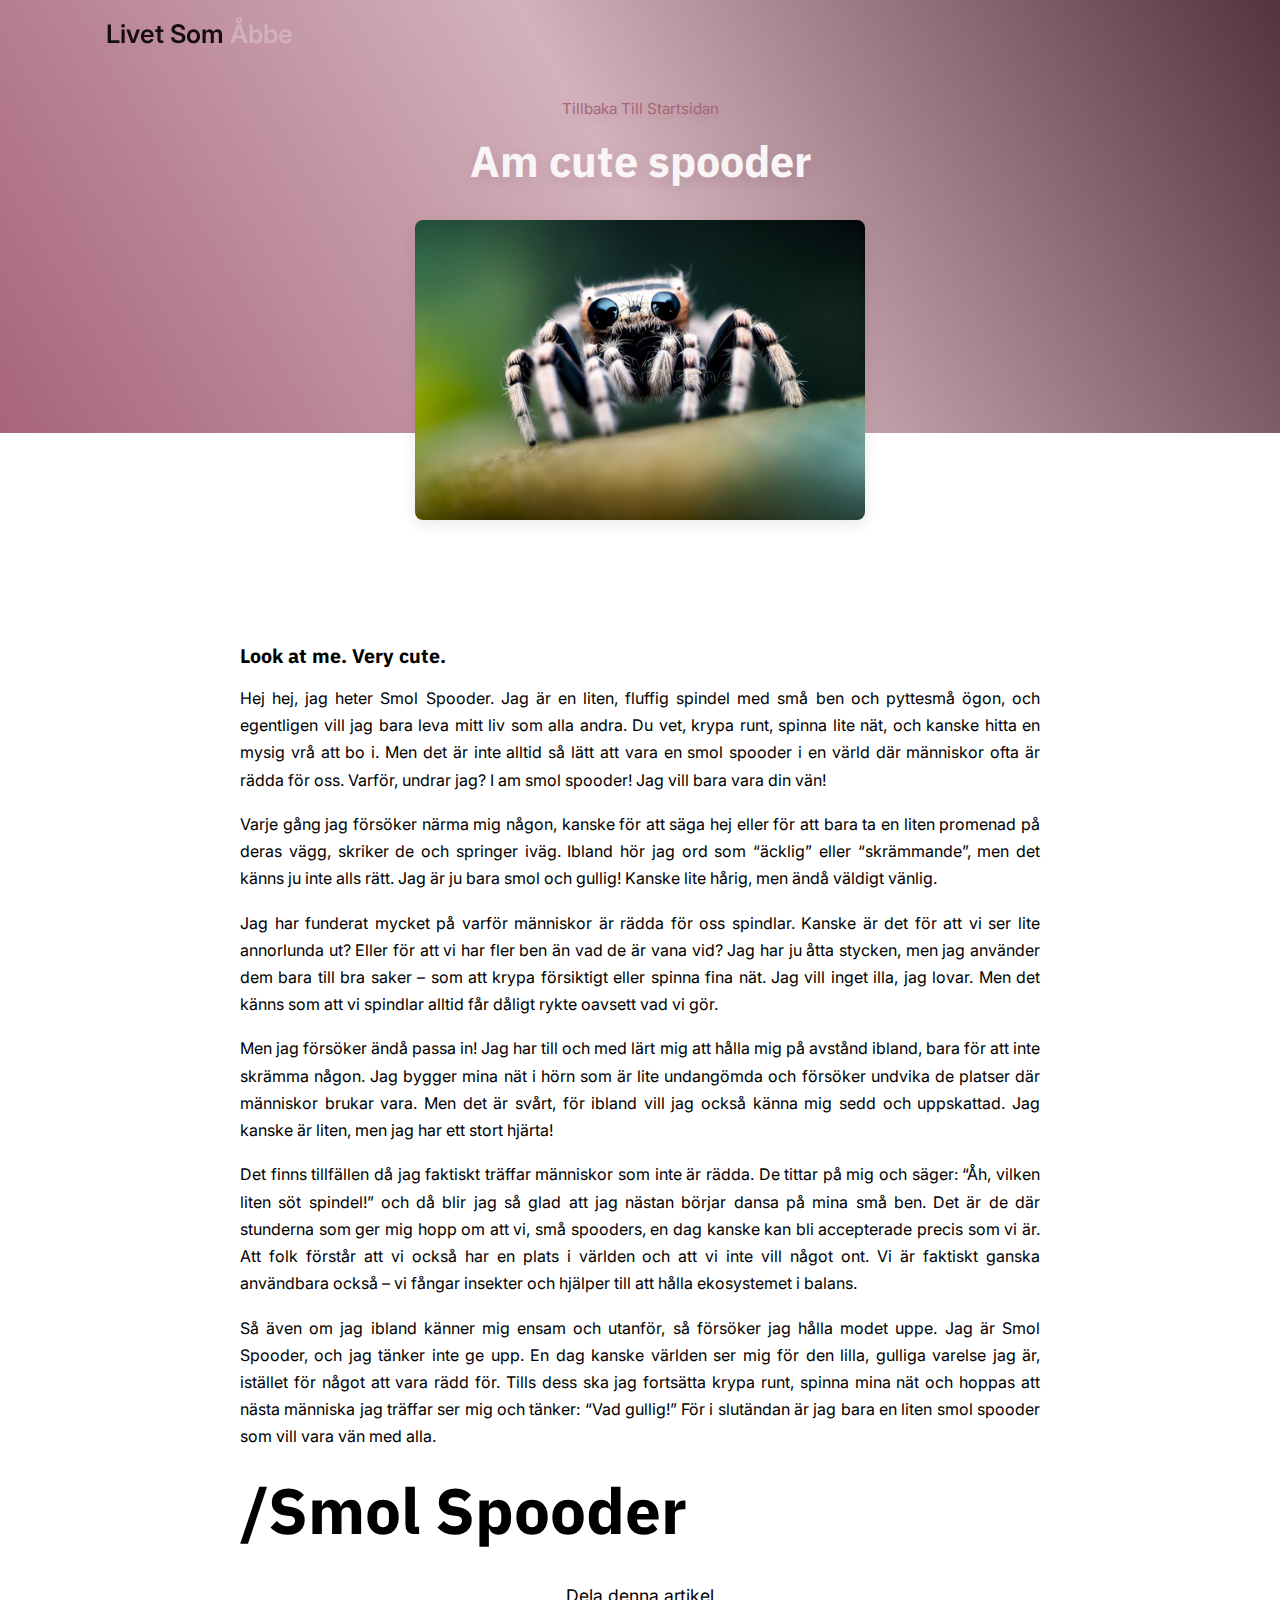
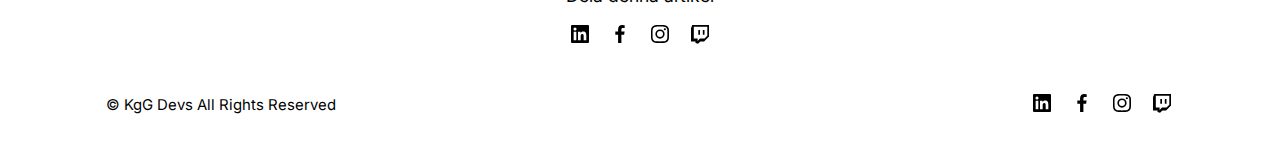
<file: posts/post6.html>
<!DOCTYPE html>
<html>
  <head>
    <title>Post 1</title>
    <link rel="stylesheet" href="/css/styles.css" />
    <link rel="preconnect" href="https://fonts.googleapis.com" />
    <link rel="preconnect" href="https://fonts.gstatic.com" crossorigin />
    <link
      href="https://fonts.googleapis.com/css2?family=Inter:ital,opsz,wght@0,14..32,100..900;1,14..32,100..900&display=swap"
      rel="stylesheet"
    />
  </head>
  <body>
    <header>
      <!-- Navigering -->
      <div class="nav container">
        <!-- Logga  -->
        <a href="/index.html" class="logo">Livet Som <span>Åbbe</span></a>
      </div>
    </header>

    <!-- Inläggets innehåll -->
    <section class="post-header">
      <div class="header-content post-container">
        <!-- Tillbaka till startsidan-->
        <a href="/index.html" class="back-home">Tillbaka Till Startsidan</a>
        <!--Titel-->
        <h2 class="header-title">Am cute spooder</h2>
        <!-- inläggets bild -->
        <img src="/Images/Spider.JPG" alt="Vulfpeck" class="header-img" />
      </div>
    </section>

    <!-- Inlägg -->
    <section class="post-content post-container">
      <h2 class="sub-heading">Look at me. Very cute.</h2>
      <p class="post-text">
        Hej hej, jag heter Smol Spooder. Jag är en liten, fluffig spindel med
        små ben och pyttesmå ögon, och egentligen vill jag bara leva mitt liv
        som alla andra. Du vet, krypa runt, spinna lite nät, och kanske hitta en
        mysig vrå att bo i. Men det är inte alltid så lätt att vara en smol
        spooder i en värld där människor ofta är rädda för oss. Varför, undrar
        jag? I am smol spooder! Jag vill bara vara din vän!
      </p>
      <p class="post-text">
        Varje gång jag försöker närma mig någon, kanske för att säga hej eller
        för att bara ta en liten promenad på deras vägg, skriker de och springer
        iväg. Ibland hör jag ord som “äcklig” eller “skrämmande”, men det känns
        ju inte alls rätt. Jag är ju bara smol och gullig! Kanske lite hårig,
        men ändå väldigt vänlig.
      </p>

      <p class="post-text">
        Jag har funderat mycket på varför människor är rädda för oss spindlar.
        Kanske är det för att vi ser lite annorlunda ut? Eller för att vi har
        fler ben än vad de är vana vid? Jag har ju åtta stycken, men jag
        använder dem bara till bra saker – som att krypa försiktigt eller spinna
        fina nät. Jag vill inget illa, jag lovar. Men det känns som att vi
        spindlar alltid får dåligt rykte oavsett vad vi gör.
      </p>
      <p class="post-text">
        Men jag försöker ändå passa in! Jag har till och med lärt mig att hålla
        mig på avstånd ibland, bara för att inte skrämma någon. Jag bygger mina
        nät i hörn som är lite undangömda och försöker undvika de platser där
        människor brukar vara. Men det är svårt, för ibland vill jag också känna
        mig sedd och uppskattad. Jag kanske är liten, men jag har ett stort
        hjärta!
      </p>
      <p class="post-text">
        Det finns tillfällen då jag faktiskt träffar människor som inte är
        rädda. De tittar på mig och säger: “Åh, vilken liten söt spindel!” och
        då blir jag så glad att jag nästan börjar dansa på mina små ben. Det är
        de där stunderna som ger mig hopp om att vi, små spooders, en dag kanske
        kan bli accepterade precis som vi är. Att folk förstår att vi också har
        en plats i världen och att vi inte vill något ont. Vi är faktiskt ganska
        användbara också – vi fångar insekter och hjälper till att hålla
        ekosystemet i balans.
      </p>
      <p class="post-text">
        Så även om jag ibland känner mig ensam och utanför, så försöker jag
        hålla modet uppe. Jag är Smol Spooder, och jag tänker inte ge upp. En
        dag kanske världen ser mig för den lilla, gulliga varelse jag är,
        istället för något att vara rädd för. Tills dess ska jag fortsätta krypa
        runt, spinna mina nät och hoppas att nästa människa jag träffar ser mig
        och tänker: “Vad gullig!” För i slutändan är jag bara en liten smol
        spooder som vill vara vän med alla.
      </p>
      <h2>/Smol Spooder</h2>
    </section>
    <!-- Dela   -->
    <div class="share post-container">
      <span class="share-title">Dela denna artikel</span>
      <div class="social">
        <a href="https://www.linkedin.com/in/jonathan-%C3%A5berg-a81513211/"
          ><i class="box"
            ><img src="/Images/Ikoner/bxl-linkedin-square.svg" alt="LinkedIn"
          /></i>
        </a>
        <a href="#">
          <i class="box"
            ><img src="/Images/Ikoner/bxl-facebook.svg" alt="Facebook"
          /></i>
        </a>
        <a href="#">
          <i class="box"
            ><img src="/Images/Ikoner/bxl-instagram.svg" alt="Instagram"
          /></i>
        </a>
        <a href="https://twitch.tv/jonthe1997">
          <i class="box"
            ><img src="/Images/Ikoner/bxl-twitch.svg" alt="Twitch"
          /></i>
        </a>
      </div>
    </div>
    <!-- Footer -->
    <div class="footer container">
      <p>&#169; KgG Devs All Rights Reserved</p>
      <div class="social">
        <a href="https://www.linkedin.com/in/jonathan-%C3%A5berg-a81513211/"
          ><i class="box"
            ><img src="/Images/Ikoner/bxl-linkedin-square.svg" alt="LinkedIn"
          /></i>
        </a>
        <a href="#">
          <i class="box"
            ><img src="/Images/Ikoner/bxl-facebook.svg" alt="Facebook"
          /></i>
        </a>
        <a href="#">
          <i class="box"
            ><img src="/Images/Ikoner/bxl-instagram.svg" alt="Instagram"
          /></i>
        </a>
        <a href="https://twitch.tv/jonthe1997">
          <i class="box"
            ><img src="/Images/Ikoner/bxl-twitch.svg" alt="Twitch"
          /></i>
        </a>
      </div>
    </div>

    <script src="/javascript/main.js"></script>
  </body>
</html>
</file>
<file: css/styles.css>
@import url("https://fonts.googleapis.com/css?family=Anuphan:700|Inter:400");

body {
  font-family: "Inter";
  margin: 0;
  padding: 0;
  scroll-behavior: smooth;
  scroll-padding-top: 2rem;
  box-sizing: border-box;
  font-weight: 400;
}

h1,
h2,
h3,
h4,
h5 {
  font-family: "Anuphan";
  font-weight: 700;
  margin: 0;
  padding: 0;
  scroll-behavior: smooth;
  scroll-padding-top: 2rem;
  box-sizing: border-box;
}

html {
  font-size: 100%;
} /* 16px */

h1 {
  font-size: 5.652rem; /* 90.4px */
}

h2 {
  font-size: 3.997rem; /* 64px */
}

h3 {
  font-size: 2.827rem; /* 45.28px */
}

h4 {
  font-size: 1.999rem; /* 32px */
}

h5 {
  font-size: 1.414rem; /* 22.56px */
}

small {
  font-size: 0.707rem; /* 11.36px */
}
:root {
  --container-color: #a76579;
  --second-color: #d3b2bc;
  --text-color: #150d0f;
  --bg-color: #f9f4f5;
  --search-color: #d3b2bc, 0.8;
}
::selection {
  color: var(--bg-color);
  background: var(--second-color);
}
a {
  text-decoration: none;
}
li {
  list-style: none;
}
img {
  width: 100%;
}
section {
  padding: 3.1rem 0 2.1rem;
}
.container {
  max-width: 1068px;
  margin: auto;
  width: 100%;
}
header {
  position: fixed;
  top: 0;
  left: 0;
  width: 100%;
  z-index: 200;
}
header.shadow {
  background: var(--bg-color);
  box-shadow: 0 1px 4px hsl(0 4% 14% / 10%);
  transition: 0.5s;
}

.logo {
  font-size: 1.6rem;
  font-weight: 600;
  color: var(--text-color);
}
.logo span {
  color: var(--second-color);
}

.nav {
  display: flex;
  align-items: center;
  justify-content: space-between;
  padding: 18px 0;
}
.nav-bar {
  background-color: none;
  padding: 20px;
  margin: 0px;
  display: flex;
  justify-content: center;
  border-radius: 10px;

  img {
    width: 75%;
  }
  a {
    margin: 25px;
  }
}

.nav-bar a::after {
  position: absolute;
  z-index: -1;
  content: " ";
  inset: -3px;
  border-radius: inherit;
}

.home {
  width: 100%;
  min-height: 340px;

  background-size: cover;
  background-image: linear-gradient(60deg, #f9f4f5, #a76579, #d3b2bc),
    url(/Images/DSCF1077.JPG), url(/Images/DSCF1085.JPG);
  background-blend-mode: darken;
  background-blend-mode: hard-light;
  display: grid;
  justify-content: center;
  align-items: center;
}
.home-text {
  color: var(--bg-color);
  text-align: center;
}
.home-title {
  font-size: 3.6rem;
}
.home-subtitle {
  font-size: 1.1rem;
  font-weight: 400;
}
.search-bar {
  font-size: 1.1rem;
  font-weight: 600;
  background-color: transparent !important;
  color: var(--container-color);
  outline: none;
  border-radius: 4px;
  border-color: var(--second-color);
  padding: 2px 2px 2;
  border: none;
  transition: border 0.5s ease-in-out;
}
.search-bar::placeholder {
  color: var(--text-color);
}
.search-bar:hover,
.search-bar:focus {
  border: 2px solid var(--second-color);
}
@keyframes fade-in {
  0% {
    opacity: 0;
  }
  100% {
    opacity: 1;
  }
}
.search-bar:hover,
.search-bar:focus {
  animation: fade-in 0.5s ease-in;
  background-color: var(--bg-color) !important;
}

.post-filter {
  display: flex;
  justify-content: center;
  align-items: center;
  column-gap: 1.6rem;
  margin-top: 2.1rem !important;
}
.filter-item {
  font-size: 0.9rem;
  font-weight: 500;
  cursor: pointer;
}
.active-filter {
  background: var(--second-color);
  color: var(--bg-color);
  padding: 4px 10px;
  border-radius: 4px;
}

/* Inlägg */

.post {
  display: grid;
  grid-template-columns: repeat(auto-fit, minmax(280px, auto));
  justify-content: center;
  gap: 1.6rem;
}
.post-box {
  background-color: var(--bg-color);
  box-shadow: 0 4px 14px hsl(355deg 25% 15% / 10%);
  padding: 15px;
  border-radius: 0.6rem;
}
.post-img {
  width: 100%;
  height: 200px;
  object-fit: cover;
  object-position: center;
  border-radius: 0.6rem;
}
.category {
  font-size: 0.9rem;
  font-weight: 500;
  text-transform: uppercase;
  color: var(--second-color);
}
.post-title {
  font-size: 1.35rem;
  font-weight: 600;
  color: var(--text-color);
  /*För att hålla titlarna till 2 rader*/
  display: -webkit-box;
  -webkit-line-clamp: 3;
  line-clamp: 3;
  -webkit-box-orient: vertical;
  overflow: hidden;
}
.post-date {
  display: flex;
  font-size: 0.8rem;
  text-transform: uppercase;
  font-weight: 400;
  margin-top: 4px;
}
.post-description {
  font-size: 0.9rem;
  line-height: 1.45rem;
  margin: 5px 0 10px;
  /*För att hålla beskrivningen till 3 rader*/
  display: -webkit-box;
  -webkit-line-clamp: 3;
  line-clamp: 3;
  -webkit-box-orient: vertical;
  overflow: hidden;
}
.profile {
  display: flex;
  align-items: center;
  gap: 10px;
}
.profile-img {
  width: 35px;
  height: 35px;
  border-radius: 50%;
  object-fit: cover;
  object-position: center;
  border: 2px solid var(--second-color);
}

.profile-name {
  font-size: 0.82rem;
  font-weight: 500;
}
.footer {
  display: flex;
  justify-content: space-between;
  align-items: center;
  padding: 30px 0;
}
.footer p {
  font-size: 0.935rem;
}

.social {
  display: flex;
  align-items: center;
  column-gap: 1rem;
}

.social .box {
  font-size: 1.4rem;
  color: var(--text-color);
}
.social .box:hover {
  color: var(--second-color);
  transition: 0.4s all linear;
}

/* Inläggens innehåll */

.post-header {
  width: 100%;
  height: 350px;
  background-size: cover;
  background-image: linear-gradient(60deg, #a76579, #d3b2bc, #54333c);
  background-blend-mode: darken;
  background-blend-mode: hard-light;
  display: grid;
  justify-content: center;
  align-items: center;
}

.post-container {
  max-width: 800px;
  margin: auto;
  width: 100%;
}
.header-content {
  display: flex;
  flex-direction: column;
  align-items: center;
  margin-top: 3.1rem !important;
}
.back-home {
  color: var(--container-color);
  font-size: 0.95rem;
  text-shadow: 0 4px 14px hsl(355deg 25% 15% / 10%);
}
.header-title {
  width: 95%;
  font-size: 2.7rem;
  color: var(--bg-color);
  text-align: center;
  margin-bottom: 1rem;
  text-shadow: 0 4px 14px hsl(355deg 25% 15% / 10%);
  padding: 15px;
  border-radius: 0.5rem;
}
.header-img {
  width: 100%;
  height: 300px;
  object-fit: cover;
  object-position: center;
  margin-bottom: 1rem;
  box-shadow: 0 4px 14px hsl(355deg 25% 15% / 10%);
  padding: 0px;
  border-radius: 0.5rem;
}
.post-content {
  margin-top: 10rem !important;
}
.sub-heading {
  font-size: 1.23rem;
}
.post-text {
  font-size: 1rem;
  line-height: 1.7rem;
  margin: 1.07rem 0;
  text-align: justify;
}

/* Delning */

.share {
  display: flex;
  flex-direction: column;
  align-items: center;
  row-gap: 1rem;
}
.share-title {
  font-size: 1.1rem;
}

@media (max-width: 1060px) {
  .container {
    margin: 0 auto;
    width: 90%;
  }
  .home-text {
    width: 100%;
  }
}

@media (max-width: 800px) {
  .nav {
    padding: 10px 0;
  }
  .section {
    padding: 1.5rem;
  }
  .post-container {
    margin: 0 auto;
    width: 95%;
  }
  .header-content {
    margin-top: 2rem !important;
  }
  .home {
    min-height: 380px;
  }
  .header-title {
    font-size: 2.4rem;
  }
  .post-text {
    font-size: 0.9rem;
  }
}
</file>
